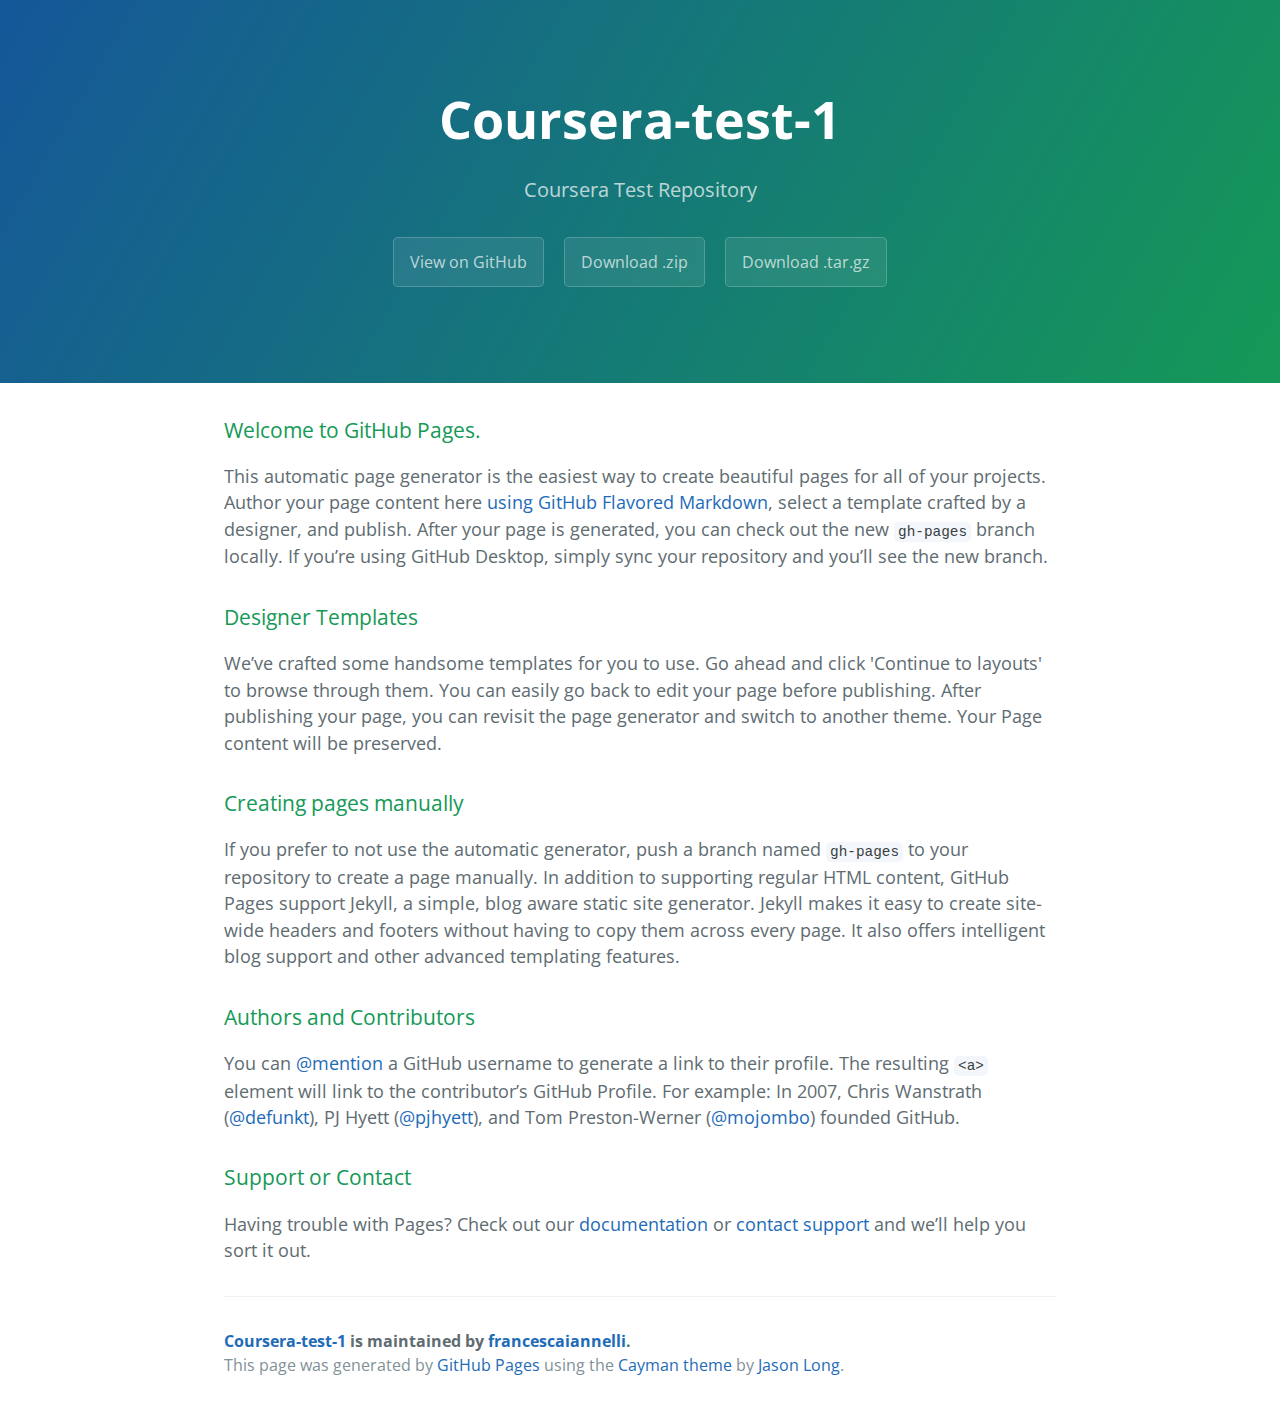
<file: index.html>
<!DOCTYPE html>
<html lang="en-us">
  <head>
    <meta charset="UTF-8">
    <title>Coursera-test-1 by francescaiannelli</title>
    <meta name="viewport" content="width=device-width, initial-scale=1">
    <link rel="stylesheet" type="text/css" href="stylesheets/normalize.css" media="screen">
    <link href='https://fonts.googleapis.com/css?family=Open+Sans:400,700' rel='stylesheet' type='text/css'>
    <link rel="stylesheet" type="text/css" href="stylesheets/stylesheet.css" media="screen">
    <link rel="stylesheet" type="text/css" href="stylesheets/github-light.css" media="screen">
  </head>
  <body>
    <section class="page-header">
      <h1 class="project-name">Coursera-test-1</h1>
      <h2 class="project-tagline">Coursera Test Repository</h2>
      <a href="https://github.com/francescaiannelli/Coursera-Test-1" class="btn">View on GitHub</a>
      <a href="https://github.com/francescaiannelli/Coursera-Test-1/zipball/master" class="btn">Download .zip</a>
      <a href="https://github.com/francescaiannelli/Coursera-Test-1/tarball/master" class="btn">Download .tar.gz</a>
    </section>

    <section class="main-content">
      <h3>
<a id="welcome-to-github-pages" class="anchor" href="#welcome-to-github-pages" aria-hidden="true"><span aria-hidden="true" class="octicon octicon-link"></span></a>Welcome to GitHub Pages.</h3>

<p>This automatic page generator is the easiest way to create beautiful pages for all of your projects. Author your page content here <a href="https://guides.github.com/features/mastering-markdown/">using GitHub Flavored Markdown</a>, select a template crafted by a designer, and publish. After your page is generated, you can check out the new <code>gh-pages</code> branch locally. If you’re using GitHub Desktop, simply sync your repository and you’ll see the new branch.</p>

<h3>
<a id="designer-templates" class="anchor" href="#designer-templates" aria-hidden="true"><span aria-hidden="true" class="octicon octicon-link"></span></a>Designer Templates</h3>

<p>We’ve crafted some handsome templates for you to use. Go ahead and click 'Continue to layouts' to browse through them. You can easily go back to edit your page before publishing. After publishing your page, you can revisit the page generator and switch to another theme. Your Page content will be preserved.</p>

<h3>
<a id="creating-pages-manually" class="anchor" href="#creating-pages-manually" aria-hidden="true"><span aria-hidden="true" class="octicon octicon-link"></span></a>Creating pages manually</h3>

<p>If you prefer to not use the automatic generator, push a branch named <code>gh-pages</code> to your repository to create a page manually. In addition to supporting regular HTML content, GitHub Pages support Jekyll, a simple, blog aware static site generator. Jekyll makes it easy to create site-wide headers and footers without having to copy them across every page. It also offers intelligent blog support and other advanced templating features.</p>

<h3>
<a id="authors-and-contributors" class="anchor" href="#authors-and-contributors" aria-hidden="true"><span aria-hidden="true" class="octicon octicon-link"></span></a>Authors and Contributors</h3>

<p>You can <a href="https://help.github.com/articles/basic-writing-and-formatting-syntax/#mentioning-users-and-teams" class="user-mention">@mention</a> a GitHub username to generate a link to their profile. The resulting <code>&lt;a&gt;</code> element will link to the contributor’s GitHub Profile. For example: In 2007, Chris Wanstrath (<a href="https://github.com/defunkt" class="user-mention">@defunkt</a>), PJ Hyett (<a href="https://github.com/pjhyett" class="user-mention">@pjhyett</a>), and Tom Preston-Werner (<a href="https://github.com/mojombo" class="user-mention">@mojombo</a>) founded GitHub.</p>

<h3>
<a id="support-or-contact" class="anchor" href="#support-or-contact" aria-hidden="true"><span aria-hidden="true" class="octicon octicon-link"></span></a>Support or Contact</h3>

<p>Having trouble with Pages? Check out our <a href="https://help.github.com/pages">documentation</a> or <a href="https://github.com/contact">contact support</a> and we’ll help you sort it out.</p>

      <footer class="site-footer">
        <span class="site-footer-owner"><a href="https://github.com/francescaiannelli/Coursera-Test-1">Coursera-test-1</a> is maintained by <a href="https://github.com/francescaiannelli">francescaiannelli</a>.</span>

        <span class="site-footer-credits">This page was generated by <a href="https://pages.github.com">GitHub Pages</a> using the <a href="https://github.com/jasonlong/cayman-theme">Cayman theme</a> by <a href="https://twitter.com/jasonlong">Jason Long</a>.</span>
      </footer>

    </section>

  
  </body>
</html>
</file>
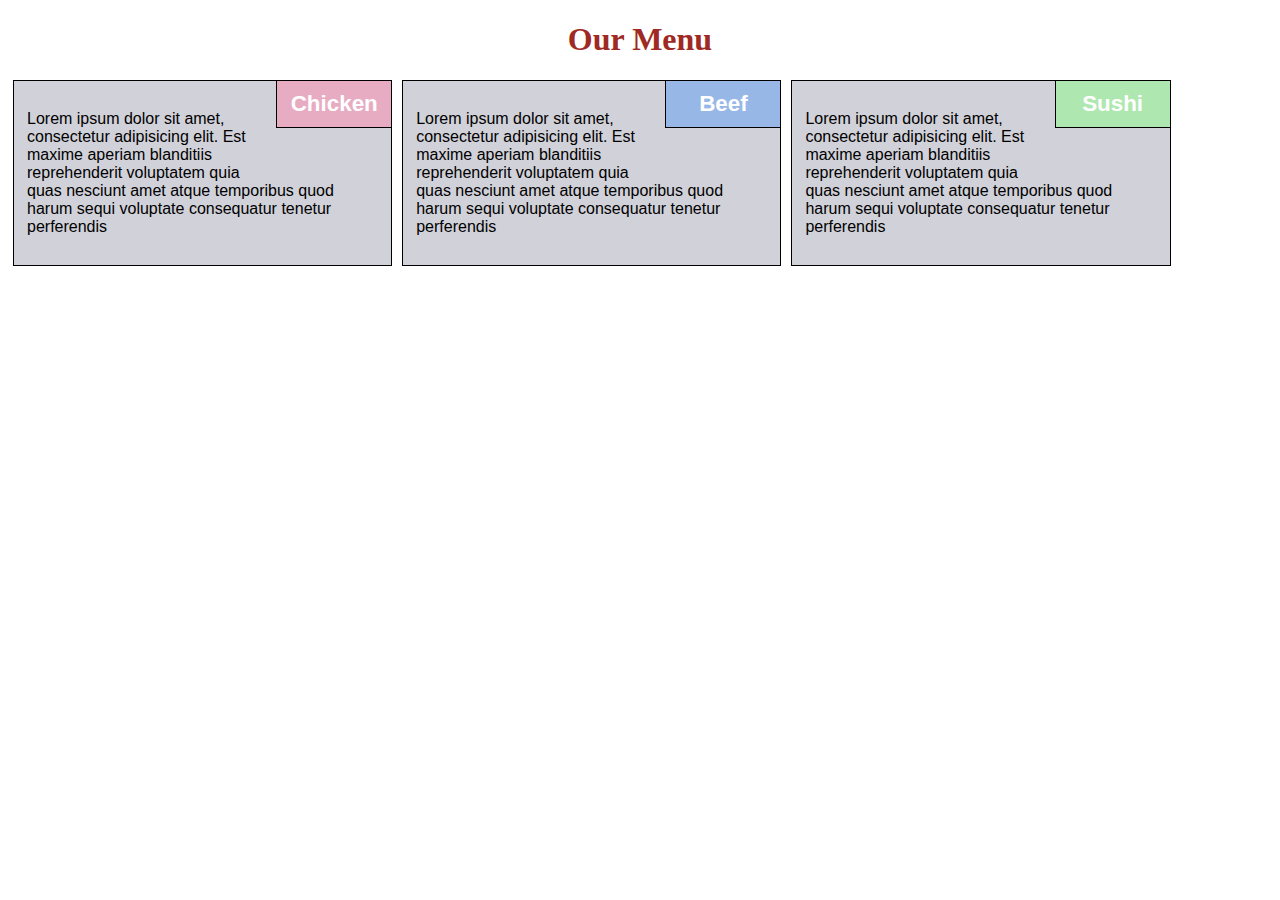
<file: Module2-solution/index.html>
<!DOCTYPE html>
<html>
<head>
<meta charset="utf-8">
<meta name="viewport" content="width=device-width, initial-scale=1">

	<title>Our Menu</title>

	<link rel="stylesheet" href="stylesheet2.css">

</head>

<body>

<h1>Our Menu</h1>

<section id="section1">
<h2 id="t1">Chicken</h2>
<p>Lorem ipsum dolor sit amet, consectetur adipisicing elit. Est maxime aperiam blanditiis reprehenderit voluptatem quia quas nesciunt amet atque temporibus quod harum sequi voluptate consequatur tenetur perferendis</p>
</section>

<section id="section2">
<h2 id="t2">Beef</h2>
<p>Lorem ipsum dolor sit amet, consectetur adipisicing elit. Est maxime aperiam blanditiis reprehenderit voluptatem quia quas nesciunt amet atque temporibus quod harum sequi voluptate consequatur tenetur perferendis</p>
</section>

<section id="section3">
<h2 id="t3">Sushi</h2>
<p>Lorem ipsum dolor sit amet, consectetur adipisicing elit. Est maxime aperiam blanditiis reprehenderit voluptatem quia quas nesciunt amet atque temporibus quod harum sequi voluptate consequatur tenetur perferendis</p>
</section>
</body>
</html>
</file>
<file: stylesheets/stylesheet.css>
* {
  box-sizing: border-box; }

body {
  padding: 0;
  margin: 0;
  font-family: "Open Sans", "Helvetica Neue", Helvetica, Arial, sans-serif;
  font-size: 16px;
  line-height: 1.5;
  color: #606c71; }

a {
  color: #1e6bb8;
  text-decoration: none; }
  a:hover {
    text-decoration: underline; }

.btn {
  display: inline-block;
  margin-bottom: 1rem;
  color: rgba(255, 255, 255, 0.7);
  background-color: rgba(255, 255, 255, 0.08);
  border-color: rgba(255, 255, 255, 0.2);
  border-style: solid;
  border-width: 1px;
  border-radius: 0.3rem;
  transition: color 0.2s, background-color 0.2s, border-color 0.2s; }
  .btn + .btn {
    margin-left: 1rem; }

.btn:hover {
  color: rgba(255, 255, 255, 0.8);
  text-decoration: none;
  background-color: rgba(255, 255, 255, 0.2);
  border-color: rgba(255, 255, 255, 0.3); }

@media screen and (min-width: 64em) {
  .btn {
    padding: 0.75rem 1rem; } }

@media screen and (min-width: 42em) and (max-width: 64em) {
  .btn {
    padding: 0.6rem 0.9rem;
    font-size: 0.9rem; } }

@media screen and (max-width: 42em) {
  .btn {
    display: block;
    width: 100%;
    padding: 0.75rem;
    font-size: 0.9rem; }
    .btn + .btn {
      margin-top: 1rem;
      margin-left: 0; } }

.page-header {
  color: #fff;
  text-align: center;
  background-color: #159957;
  background-image: linear-gradient(120deg, #155799, #159957); }

@media screen and (min-width: 64em) {
  .page-header {
    padding: 5rem 6rem; } }

@media screen and (min-width: 42em) and (max-width: 64em) {
  .page-header {
    padding: 3rem 4rem; } }

@media screen and (max-width: 42em) {
  .page-header {
    padding: 2rem 1rem; } }

.project-name {
  margin-top: 0;
  margin-bottom: 0.1rem; }

@media screen and (min-width: 64em) {
  .project-name {
    font-size: 3.25rem; } }

@media screen and (min-width: 42em) and (max-width: 64em) {
  .project-name {
    font-size: 2.25rem; } }

@media screen and (max-width: 42em) {
  .project-name {
    font-size: 1.75rem; } }

.project-tagline {
  margin-bottom: 2rem;
  font-weight: normal;
  opacity: 0.7; }

@media screen and (min-width: 64em) {
  .project-tagline {
    font-size: 1.25rem; } }

@media screen and (min-width: 42em) and (max-width: 64em) {
  .project-tagline {
    font-size: 1.15rem; } }

@media screen and (max-width: 42em) {
  .project-tagline {
    font-size: 1rem; } }

.main-content :first-child {
  margin-top: 0; }
.main-content img {
  max-width: 100%; }
.main-content h1, .main-content h2, .main-content h3, .main-content h4, .main-content h5, .main-content h6 {
  margin-top: 2rem;
  margin-bottom: 1rem;
  font-weight: normal;
  color: #159957; }
.main-content p {
  margin-bottom: 1em; }
.main-content code {
  padding: 2px 4px;
  font-family: Consolas, "Liberation Mono", Menlo, Courier, monospace;
  font-size: 0.9rem;
  color: #383e41;
  background-color: #f3f6fa;
  border-radius: 0.3rem; }
.main-content pre {
  padding: 0.8rem;
  margin-top: 0;
  margin-bottom: 1rem;
  font: 1rem Consolas, "Liberation Mono", Menlo, Courier, monospace;
  color: #567482;
  word-wrap: normal;
  background-color: #f3f6fa;
  border: solid 1px #dce6f0;
  border-radius: 0.3rem; }
  .main-content pre > code {
    padding: 0;
    margin: 0;
    font-size: 0.9rem;
    color: #567482;
    word-break: normal;
    white-space: pre;
    background: transparent;
    border: 0; }
.main-content .highlight {
  margin-bottom: 1rem; }
  .main-content .highlight pre {
    margin-bottom: 0;
    word-break: normal; }
.main-content .highlight pre, .main-content pre {
  padding: 0.8rem;
  overflow: auto;
  font-size: 0.9rem;
  line-height: 1.45;
  border-radius: 0.3rem; }
.main-content pre code, .main-content pre tt {
  display: inline;
  max-width: initial;
  padding: 0;
  margin: 0;
  overflow: initial;
  line-height: inherit;
  word-wrap: normal;
  background-color: transparent;
  border: 0; }
  .main-content pre code:before, .main-content pre code:after, .main-content pre tt:before, .main-content pre tt:after {
    content: normal; }
.main-content ul, .main-content ol {
  margin-top: 0; }
.main-content blockquote {
  padding: 0 1rem;
  margin-left: 0;
  color: #819198;
  border-left: 0.3rem solid #dce6f0; }
  .main-content blockquote > :first-child {
    margin-top: 0; }
  .main-content blockquote > :last-child {
    margin-bottom: 0; }
.main-content table {
  display: block;
  width: 100%;
  overflow: auto;
  word-break: normal;
  word-break: keep-all; }
  .main-content table th {
    font-weight: bold; }
  .main-content table th, .main-content table td {
    padding: 0.5rem 1rem;
    border: 1px solid #e9ebec; }
.main-content dl {
  padding: 0; }
  .main-content dl dt {
    padding: 0;
    margin-top: 1rem;
    font-size: 1rem;
    font-weight: bold; }
  .main-content dl dd {
    padding: 0;
    margin-bottom: 1rem; }
.main-content hr {
  height: 2px;
  padding: 0;
  margin: 1rem 0;
  background-color: #eff0f1;
  border: 0; }

@media screen and (min-width: 64em) {
  .main-content {
    max-width: 64rem;
    padding: 2rem 6rem;
    margin: 0 auto;
    font-size: 1.1rem; } }

@media screen and (min-width: 42em) and (max-width: 64em) {
  .main-content {
    padding: 2rem 4rem;
    font-size: 1.1rem; } }

@media screen and (max-width: 42em) {
  .main-content {
    padding: 2rem 1rem;
    font-size: 1rem; } }

.site-footer {
  padding-top: 2rem;
  margin-top: 2rem;
  border-top: solid 1px #eff0f1; }

.site-footer-owner {
  display: block;
  font-weight: bold; }

.site-footer-credits {
  color: #819198; }

@media screen and (min-width: 64em) {
  .site-footer {
    font-size: 1rem; } }

@media screen and (min-width: 42em) and (max-width: 64em) {
  .site-footer {
    font-size: 1rem; } }

@media screen and (max-width: 42em) {
  .site-footer {
    font-size: 0.9rem; } }
</file>
<file: stylesheets/github-light.css>
/*
The MIT License (MIT)

Copyright (c) 2016 GitHub, Inc.

Permission is hereby granted, free of charge, to any person obtaining a copy
of this software and associated documentation files (the "Software"), to deal
in the Software without restriction, including without limitation the rights
to use, copy, modify, merge, publish, distribute, sublicense, and/or sell
copies of the Software, and to permit persons to whom the Software is
furnished to do so, subject to the following conditions:

The above copyright notice and this permission notice shall be included in all
copies or substantial portions of the Software.

THE SOFTWARE IS PROVIDED "AS IS", WITHOUT WARRANTY OF ANY KIND, EXPRESS OR
IMPLIED, INCLUDING BUT NOT LIMITED TO THE WARRANTIES OF MERCHANTABILITY,
FITNESS FOR A PARTICULAR PURPOSE AND NONINFRINGEMENT. IN NO EVENT SHALL THE
AUTHORS OR COPYRIGHT HOLDERS BE LIABLE FOR ANY CLAIM, DAMAGES OR OTHER
LIABILITY, WHETHER IN AN ACTION OF CONTRACT, TORT OR OTHERWISE, ARISING FROM,
OUT OF OR IN CONNECTION WITH THE SOFTWARE OR THE USE OR OTHER DEALINGS IN THE
SOFTWARE.

*/

.pl-c /* comment */ {
  color: #969896;
}

.pl-c1 /* constant, variable.other.constant, support, meta.property-name, support.constant, support.variable, meta.module-reference, markup.raw, meta.diff.header */,
.pl-s .pl-v /* string variable */ {
  color: #0086b3;
}

.pl-e /* entity */,
.pl-en /* entity.name */ {
  color: #795da3;
}

.pl-smi /* variable.parameter.function, storage.modifier.package, storage.modifier.import, storage.type.java, variable.other */,
.pl-s .pl-s1 /* string source */ {
  color: #333;
}

.pl-ent /* entity.name.tag */ {
  color: #63a35c;
}

.pl-k /* keyword, storage, storage.type */ {
  color: #a71d5d;
}

.pl-s /* string */,
.pl-pds /* punctuation.definition.string, string.regexp.character-class */,
.pl-s .pl-pse .pl-s1 /* string punctuation.section.embedded source */,
.pl-sr /* string.regexp */,
.pl-sr .pl-cce /* string.regexp constant.character.escape */,
.pl-sr .pl-sre /* string.regexp source.ruby.embedded */,
.pl-sr .pl-sra /* string.regexp string.regexp.arbitrary-repitition */ {
  color: #183691;
}

.pl-v /* variable */ {
  color: #ed6a43;
}

.pl-id /* invalid.deprecated */ {
  color: #b52a1d;
}

.pl-ii /* invalid.illegal */ {
  color: #f8f8f8;
  background-color: #b52a1d;
}

.pl-sr .pl-cce /* string.regexp constant.character.escape */ {
  font-weight: bold;
  color: #63a35c;
}

.pl-ml /* markup.list */ {
  color: #693a17;
}

.pl-mh /* markup.heading */,
.pl-mh .pl-en /* markup.heading entity.name */,
.pl-ms /* meta.separator */ {
  font-weight: bold;
  color: #1d3e81;
}

.pl-mq /* markup.quote */ {
  color: #008080;
}

.pl-mi /* markup.italic */ {
  font-style: italic;
  color: #333;
}

.pl-mb /* markup.bold */ {
  font-weight: bold;
  color: #333;
}

.pl-md /* markup.deleted, meta.diff.header.from-file */ {
  color: #bd2c00;
  background-color: #ffecec;
}

.pl-mi1 /* markup.inserted, meta.diff.header.to-file */ {
  color: #55a532;
  background-color: #eaffea;
}

.pl-mdr /* meta.diff.range */ {
  font-weight: bold;
  color: #795da3;
}

.pl-mo /* meta.output */ {
  color: #1d3e81;
}
</file>
<file: Module2-solution/stylesheet2.css>
* {
	box-sizing: border-box;
}

h1 {
	color:#9F2A24;
	text-align: center;
}

h2 {
	text-align: center;
	border: 1px solid black;
	color:white;
	width:33%;
	height:33%;
	font-size: 140%;
	float:right;
	padding: 10px;
	position:relative;
	bottom: 32px;
	left:14px;
}

section{

	background-color: #D1D1D9;
	border: 1px solid black;
	width:30%;
	height:70%;
	margin-right: 5px;
    margin-left: 5px;
    font-family: sans-serif;
    color: 75757A;
    float: left;
    padding: 13px;
    text-align: left;
}

#section1 {
	height:70%;
}

#t1 {
	background-color: #E7ACC2;
}

#section2 {
	height:70%;
}

#t2 {
	background-color: #97B7E7;
}

#section2 {
	height:70%;

}

#t3 {
	background-color: #AFE7B1;
}

@media (min-width: 992px) {
	#section1 {
		width:30%;
	}

	#section2 {
		width:30%;
	}

	#section3 {
		width:30%;
	}
}

@media (min-width: 768px) and (max-width:991px) {
	#section1 {
		width:45%;
	}

	#section2 {
		width:45%;
	}

	#section3 {
		width:91.5%;
		position:relative;
		top:20px;

	}
}

@media (max-width:767px) {
	#section1 {
		width:100%;
	}

	#section2 {
		width:100%;
		position:relative;
		top:20px;
	}

	#section3 {
		width:100%;
		position:relative;
		top:40px;

	}
}
</file>
